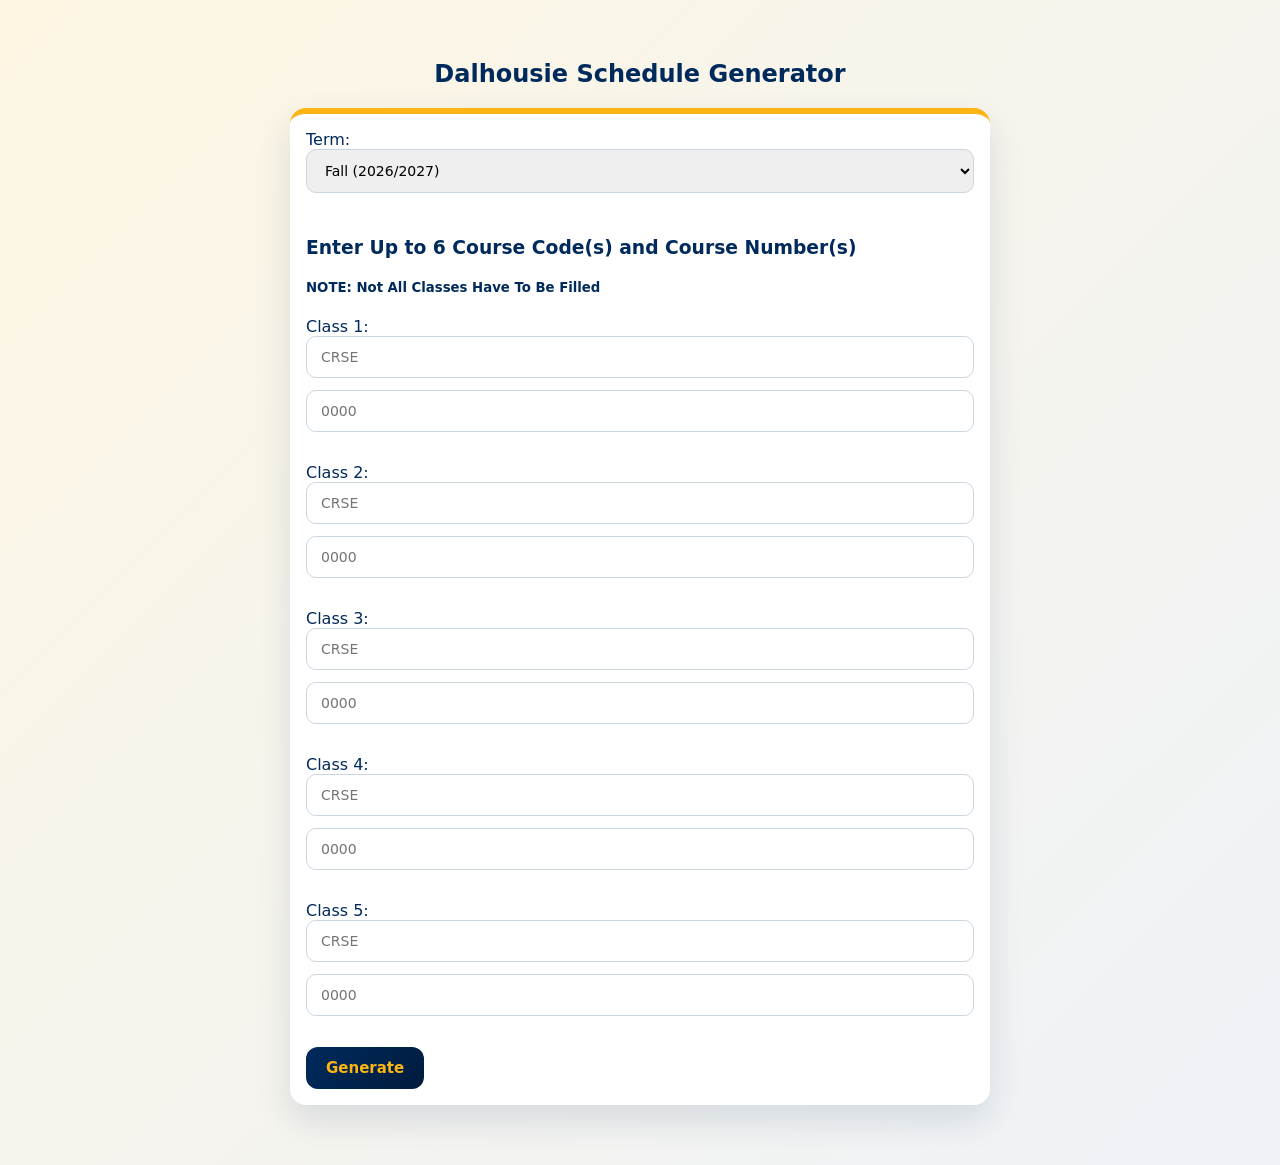
<file: index.html>
<!DOCTYPE html>
<html lang="en">
<head>
    <meta charset="UTF-8">
    <meta name="viewport" content="width=device-width, initial-scale=1.0">
    <title>Form Example</title>
    <link rel="stylesheet" href="css/style.css">

</head>
<body>
    <h2>Dalhousie Schedule Generator</h2>
    <form action="#" method="post">

        <label for ="term">Term: </label> 
        <select name ="term" id ="term"> 
            <option value = "fall">Fall (2026/2027)</option>
            <option value = "winter">Winter (2026/2027)</option>
            <option value = "med">Medicine/Denistry  (2026/2027)</option>
            <!-- <option value = "summer">Summer</option> -->
        </select>

        <h3>Enter Up to 6 Course Code(s) and Course Number(s)</h3>
        <h5><strong>NOTE: Not All Classes Have To Be Filled</strong></h5>

        <label for="input1">Class 1:</label>
        <input type="text" id="input1" name="input1" placeholder="CRSE" value ="">
        <input type="number" id="number1" name="number1" placeholder="0000" value=""><br><br>

        <label for="input2">Class 2:</label>
        <input type="text" id="input2" name="input2" placeholder="CRSE" value ="">
        <input type="number" id="number2" name="number2" placeholder="0000" value=""><br><br>

        <label for="input3">Class 3:</label>
        <input type="text" id="input3" name="input3" placeholder="CRSE" value ="">
        <input type="number" id="number3" name="number3" placeholder="0000" value=""><br><br>

        <label for="input4">Class 4:</label>
        <input type="text" id="input4" name="input4" placeholder="CRSE" value ="">
        <input type="number" id="number4" name="number4" placeholder="0000" value=""><br><br>

        <label for="input5">Class 5:</label>
        <input type="text" id="input5" name="input5" placeholder="CRSE" value ="">
        <input type="number" id="number5" name="number5" placeholder="0000" value=""><br><br>
        
        <!-- 
        <label for="input6">Class 6:</label>
        <input type="text" id="input6" name="input6" placeholder="CRSE">
        <input type="number" id="number6" name="number6" placeholder="0000"><br><br>

        <label for="input1">Class 1:</label>
        <input type="text" id="input1" name="input1" placeholder="CRSE" value ="CSCI">
        <input type="number" id="number1" name="number1" placeholder="0000" value="2110"><br><br>

        <label for="input2">Class 2:</label>
        <input type="text" id="input2" name="input2" placeholder="CRSE" value ="CSCI">
        <input type="number" id="number2" name="number2" placeholder="0000" value="2141"><br><br>

        <label for="input3">Class 3:</label>
        <input type="text" id="input3" name="input3" placeholder="CRSE" value ="MATH">
        <input type="number" id="number3" name="number3" placeholder="0000" value="1030"><br><br>

        <label for="input4">Class 4:</label>
        <input type="text" id="input4" name="input4" placeholder="CRSE" value ="STAT">
        <input type="number" id="number4" name="number4" placeholder="0000" value="2060"><br><br>

        <label for="input5">Class 5:</label>
        <input type="text" id="input5" name="input5" placeholder="CRSE" value ="HIST">
        <input type="number" id="number5" name="number5" placeholder="0000" value="2335"><br><br>

        <label for="input6">Class 6:</label>
        <input type="text" id="input6" name="input6" placeholder="CRSE">
        <input type="number" id="number6" name="number6" placeholder="0000"><br><br> -->

        <button type="submit" id = "generateBtn">Generate</button>
    </form>

        <div id = "schedules">
            
        </div>

    <script src="Data/winterData2026.js"></script>
    <script src="Data/fallData2026.js"></script>
    <script src="Data/MedData.js"></script>
    <script src="Data/winterData.js"></script>
    <script src="Data/fallData.js"></script>
    <script src ="js/scheduleUtils.js"></script>
    <script src="js/script.js"></script>

</body>
</html>
</file>
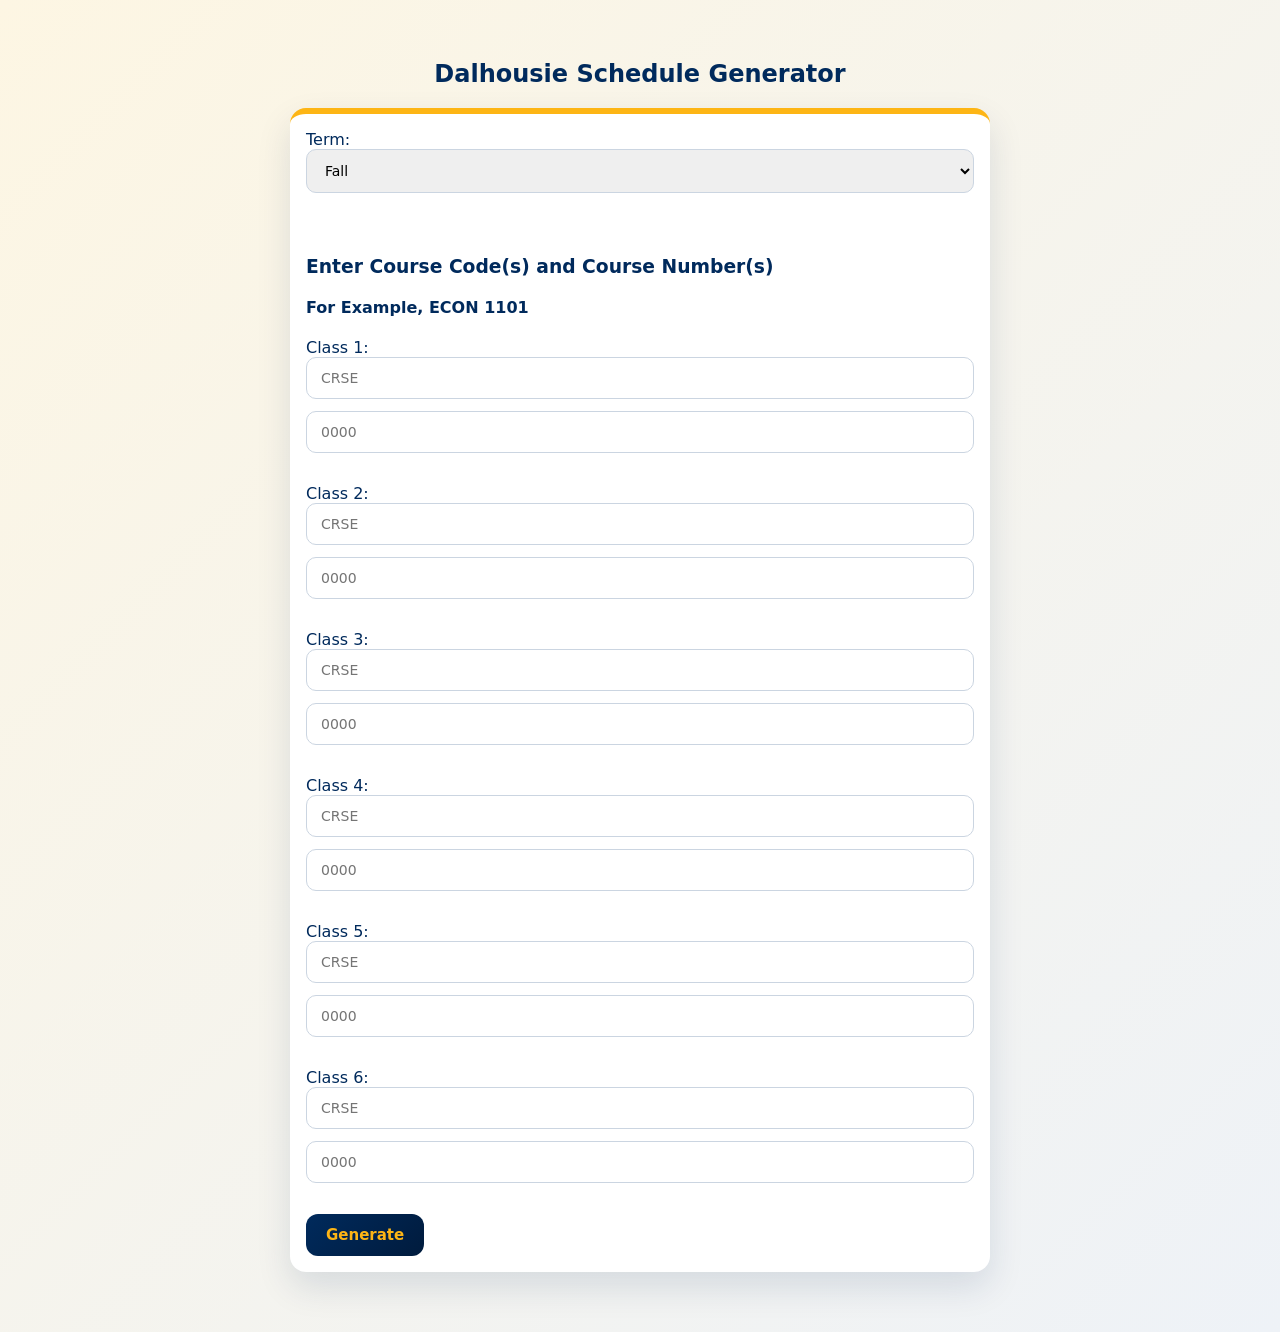
<file: main.html>
<!DOCTYPE html>
<html lang="en">
<head>
    <meta charset="UTF-8">
    <meta name="viewport" content="width=device-width, initial-scale=1.0">
    <title>Form Example</title>
    <link rel="stylesheet" href="css/style.css">

</head>
<body>
    <h2>Dalhousie Schedule Generator</h2>
    <form action="#" method="post">

        <label for ="term">Term: </label> 
        <select name ="term" id ="term"> 
            <option value = "fall">Fall</option>
            <option value = "winter">Winter</option>
            <option value = "summer">Summer</option>
        </select> <br><br>

        <h3>Enter Course Code(s) and Course Number(s)</h3>
        <h4>For Example, ECON 1101</h4>


            

        <label for="input1">Class 1:</label>
        <input type="text" id="input1" name="input1" placeholder="CRSE" value ="">
        <input type="number" id="number1" name="number1" placeholder="0000" value=""><br><br>

        <label for="input2">Class 2:</label>
        <input type="text" id="input2" name="input2" placeholder="CRSE" value ="">
        <input type="number" id="number2" name="number2" placeholder="0000" value=""><br><br>

        <label for="input3">Class 3:</label>
        <input type="text" id="input3" name="input3" placeholder="CRSE" value ="">
        <input type="number" id="number3" name="number3" placeholder="0000" value=""><br><br>

        <label for="input4">Class 4:</label>
        <input type="text" id="input4" name="input4" placeholder="CRSE" value ="">
        <input type="number" id="number4" name="number4" placeholder="0000" value=""><br><br>

        <label for="input5">Class 5:</label>
        <input type="text" id="input5" name="input5" placeholder="CRSE" value ="">
        <input type="number" id="number5" name="number5" placeholder="0000" value=""><br><br>

        <label for="input6">Class 6:</label>
        <input type="text" id="input6" name="input6" placeholder="CRSE">
        <input type="number" id="number6" name="number6" placeholder="0000"><br><br>

        <!-- <label for="input1">Class 1:</label>
        <input type="text" id="input1" name="input1" placeholder="CRSE" value ="CSCI">
        <input type="number" id="number1" name="number1" placeholder="0000" value="2110"><br><br>

        <label for="input2">Class 2:</label>
        <input type="text" id="input2" name="input2" placeholder="CRSE" value ="CSCI">
        <input type="number" id="number2" name="number2" placeholder="0000" value="2141"><br><br>

        <label for="input3">Class 3:</label>
        <input type="text" id="input3" name="input3" placeholder="CRSE" value ="MATH">
        <input type="number" id="number3" name="number3" placeholder="0000" value="1030"><br><br>

        <label for="input4">Class 4:</label>
        <input type="text" id="input4" name="input4" placeholder="CRSE" value ="STAT">
        <input type="number" id="number4" name="number4" placeholder="0000" value="2060"><br><br>

        <label for="input5">Class 5:</label>
        <input type="text" id="input5" name="input5" placeholder="CRSE" value ="HIST">
        <input type="number" id="number5" name="number5" placeholder="0000" value="2335"><br><br>

        <label for="input6">Class 6:</label>
        <input type="text" id="input6" name="input6" placeholder="CRSE">
        <input type="number" id="number6" name="number6" placeholder="0000"><br><br> -->

        <button type="submit" id = "generateBtn">Generate</button>
    </form>

        <div id = "schedules">
            
        </div>

    <script src="Data/winterData2026.js"></script>
    <script src="Data/fallData2026.js"></script>
    <script src="Data/winterData.js"></script>
    <script src="Data/fallData.js"></script>
    <script src ="js/scheduleUtils.js"></script>
    <script src="js/script.js"></script>

</body>
</html>
</file>
<file: css/style.css>
/* ===== GLOBAL ===== */
* {
    box-sizing: border-box;
    font-family: "Inter", system-ui, -apple-system, BlinkMacSystemFont, sans-serif;
}

body {
    background: linear-gradient(135deg, #fdf6e3, #eef2f7);
    color: #002a5c;
    margin: 0;
    padding: 40px;
    width: 100%;
    box-sizing: border-box; /* padding is included in the width, not added on top */
}

form {
    justify-content: center;
    align-items: center;
}

/* ===== HEADINGS ===== */
h1, h2, h3 {
    font-weight: 700;
    color: #002a5c;
}

h2 {
    text-align: center;
}

h3 {
    margin-top: 32px;
    margin-bottom: 12px;
}

/* ===== FORM ===== */
form, .form-container {
    background: white;
    padding: 16px;
    border-radius: 16px;
    box-shadow: 0 15px 35px rgba(0, 42, 92, 0.12);
    max-width: 700px;
    margin: 20px auto;
    border-top: 6px solid #fdb515;
}

/* ===== INPUTS ===== */
input, select {
    width: 100%;
    padding: 12px 14px;
    margin-bottom: 12px;
    border-radius: 10px;
    border: 1px solid #cbd5e1;
    font-size: 14px;
    transition: border 0.2s, box-shadow 0.2s;
}

input:focus, select:focus {
    outline: none;
    border-color: #002a5c;
    box-shadow: 0 0 0 3px rgba(0, 42, 92, 0.18);
}

/* ===== BUTTON ===== */
button {
    background: linear-gradient(135deg, #002a5c, #001b3d);
    color: #fdb515;
    padding: 12px 20px;
    border: none;
    border-radius: 12px;
    font-size: 15px;
    font-weight: 700;
    cursor: pointer;
    transition: transform 0.15s, box-shadow 0.15s;
}

button:hover {
    transform: translateY(-2px);
    box-shadow: 0 10px 20px rgba(0, 42, 92, 0.35);
}

button:active {
    transform: translateY(0);
    box-shadow: none;
}

/* ===== SCHEDULE OUTPUT ===== */
#schedules {
    max-width: 1000px;
    margin: auto;
}

/* ===== SCHEDULE CARD ===== */
.schedule-card {
    background: white;
    border-radius: 18px;
    padding: 20px;
    margin-bottom: 30px;
    box-shadow: 0 12px 30px rgba(0, 42, 92, 0.15);
    border-left: 6px solid #fdb515;
}

/* ===== TABLE ===== */
.schedule-table {
    width: 100%;
    border-collapse: collapse;
    border-radius: 14px;
    overflow: hidden;
    margin: 6px auto 10px
}

.schedule-table th {
    background: #002a5c;
    color: #fdb515;
    padding: 10px;
    font-size: 13px;
}

.schedule-table td {
    width: auto;
    border: 1px solid #e5e7eb;
    padding: 10px;
    font-size: 13px;
}

.schedule-table td.filled {
    background: linear-gradient(135deg, #fff3cc, #fde68a);
    font-weight: 600;
    color: #002a5c;
}

/* ===== TEXT OUTPUT ===== */
p {
    background: #fffaf0;
    padding: 10px 14px;
    border-radius: 10px;
    margin: 6px 0;
    border-left: 4px solid #fdb515;
    font-size: 14px;
    color: #002a5c;
}

/* ===== SEPARATOR ===== */
hr {
    border: none;
    height: 1px;
    background: linear-gradient(to right, transparent, #fdb515, transparent);
    margin: 30px 0;
}

table {
    background-color: white;
    margin-left: auto;
    margin-right: auto;
    border-collapse: collapse; /* optional, keeps borders neat */
    text-align: center;        /* center text inside cells */
    justify-content: center;
    align-items: center;
}


label { 
    text-align: center;
    justify-content: center;
    align-items: center;
}

th {
    background-color: rgb(154, 171, 177);
}

td, th { 
    width: 100px;
}

/* ===== MOBILE RESPONSIVENESS ===== */
@media (max-width: 600px) {

    body {
        padding: 16px;
    }

    h1 {
        font-size: 22px;
        text-align: center;
    }

    h2 {
        font-size: 18px;
    }

    h3 {
        font-size: 16px;
    }

    form, .form-container {
        padding: 12px;
        margin: 10px auto;
        border-radius: 12px;
    }

    input, select {
        font-size: 16px;
        padding: 10px;
    }

    button {
        width: 100%;
        padding: 14px;
        font-size: 16px;
    }

    /* Make schedule cards tighter */
    .schedule-card {
        padding: 14px;
        /*margin-bottom: 20px;*/
    }

    /* Make tables scroll horizontally instead of breaking layout */
    .schedule-table {
        display: block;
        overflow-x: auto;
        white-space: nowrap;
        margin: 20px;
    }

    /* Slightly smaller table text */
    .schedule-table th,
    .schedule-table td {
        font-size: 12px;
        padding: 8px;
    }

    /* Fix fixed width issue */
    td, th {
        width: auto;
        min-width: 80px;
    }

    /* Paragraphs spacing */
    p {
        font-size: 13px;
        padding: 8px 10px;
    }

    table {
        margin-right: 10px;
    }
}
</file>
